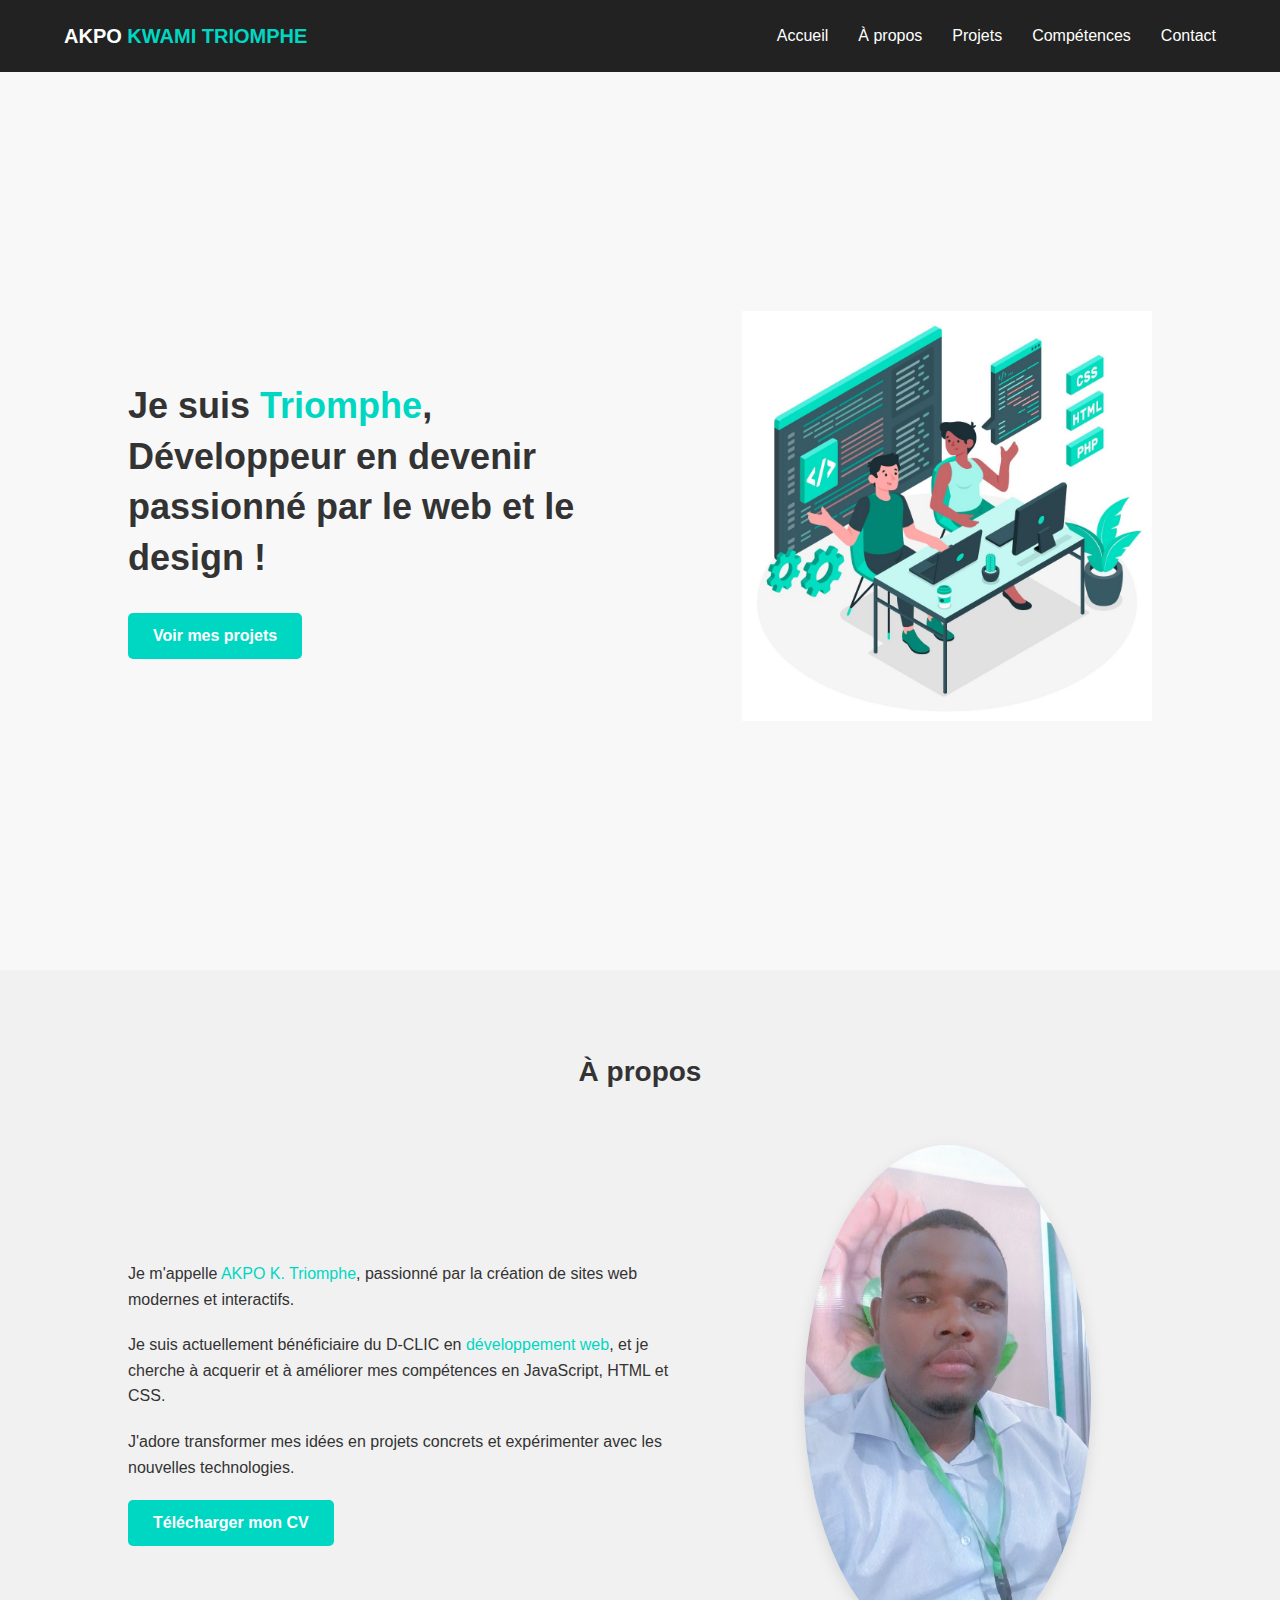
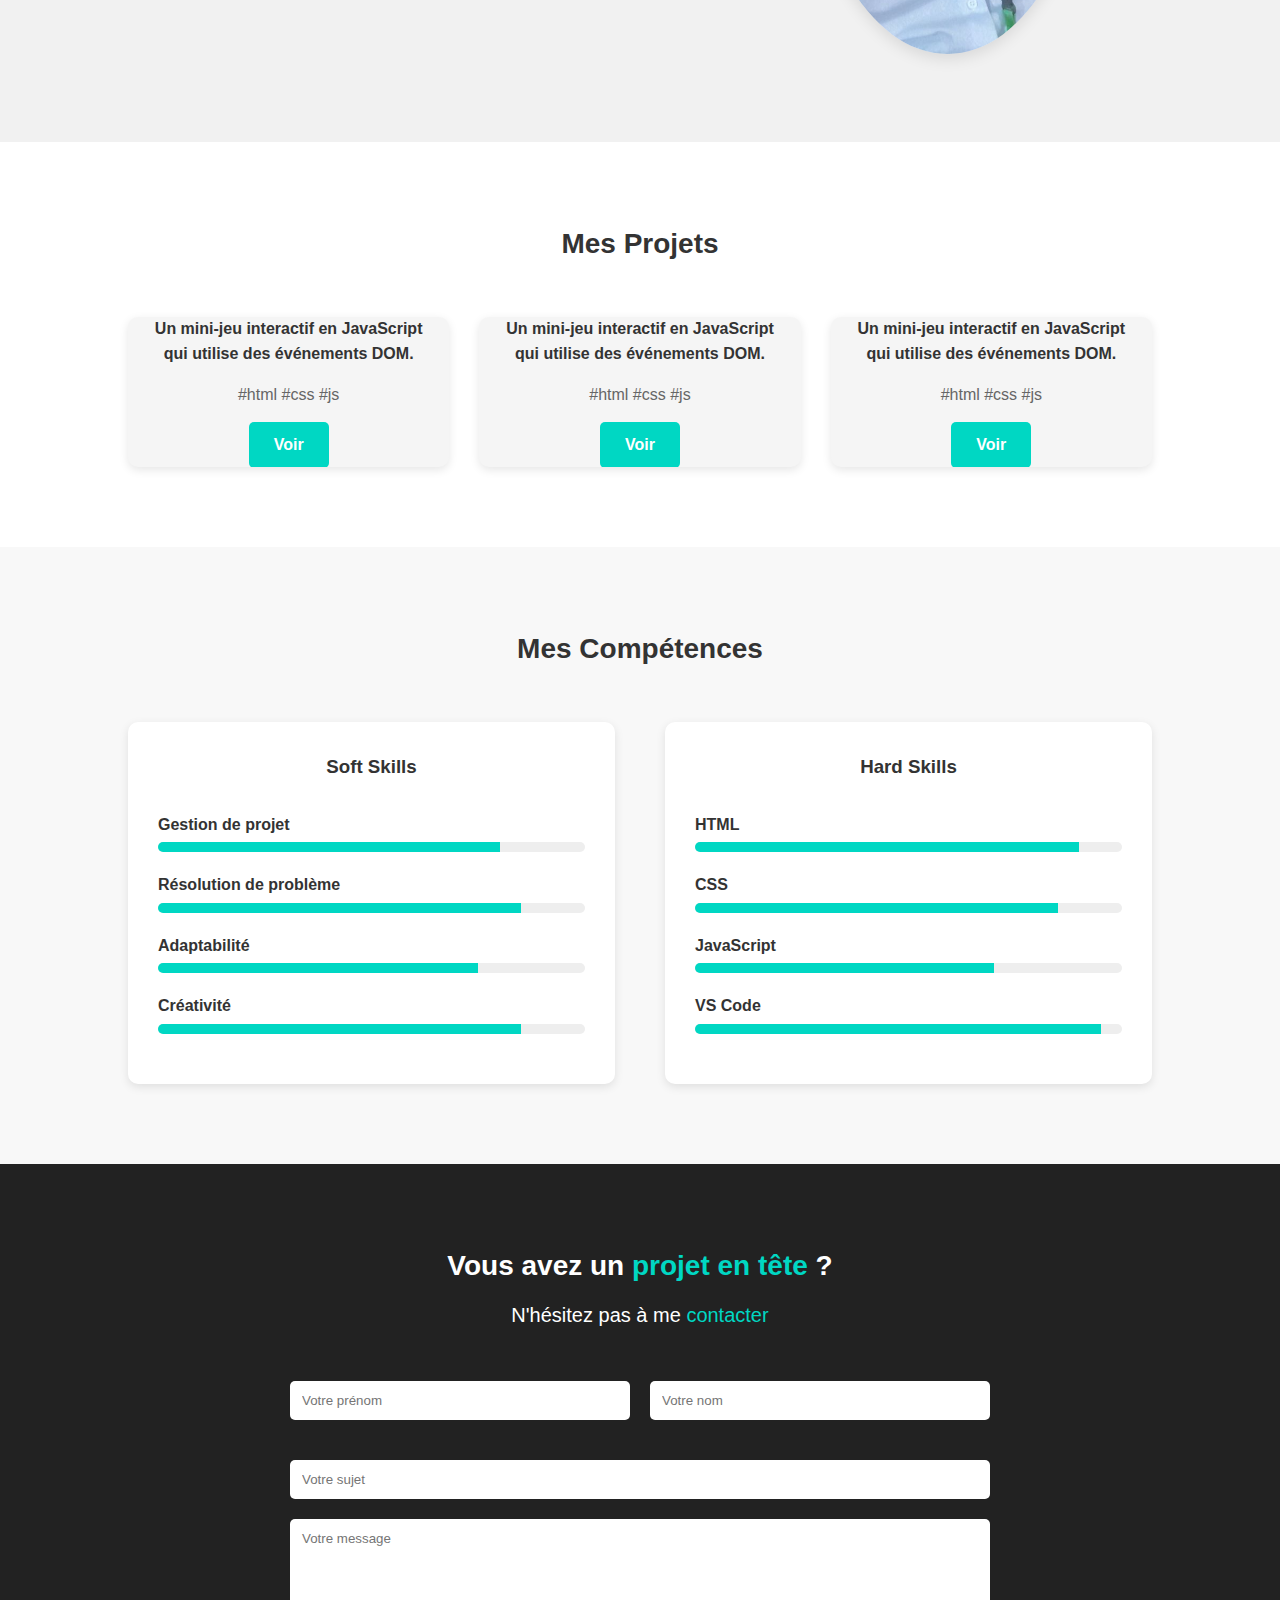
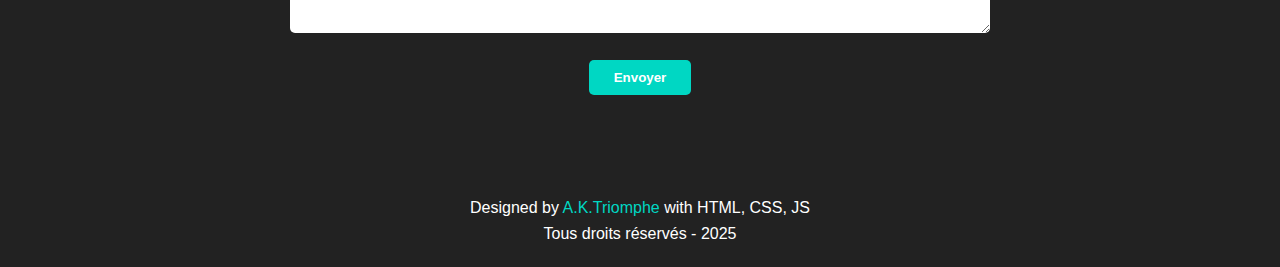
<file: index.html>
<!DOCTYPE html>
<html lang="fr">
<head>
    <meta charset="UTF-8">
    <meta name="viewport" content="width=device-width, initial-scale=1.0">
    <title>Portfolio - Développeur Web - AKPO KWAMI TRIOMPHE</title>
    <link rel="stylesheet" href="style.css">
</head>
<body>
    <!-- En-tête avec navigation -->
    <header>
        <div class="logo">
            <a href="#accueil">AKPO <span class="accent">KWAMI TRIOMPHE</span></a>
        </div>
        <nav>
            <ul>
                <li><a href="#accueil">Accueil</a></li>
                <li><a href="#a-propos">À propos</a></li>
                <li><a href="#projets">Projets</a></li>
                <li><a href="#competences">Compétences</a></li>
                <li><a href="#contact">Contact</a></li>
            </ul>
        </nav>
    </header>

    <!-- Section d'accueil -->
    <section id="accueil" class="hero">
        <div class="hero-content">
            <div class="hero-text">
                <h1>Je suis <span class="accent">Triomphe</span>, Développeur en devenir passionné par le web et le design !</h1>
                <a href="#projets" class="btn">Voir mes projets</a>
            </div>
            <div class="hero-image">
                <img src="1.jpg" alt="Illustration de développement web">
            </div>
        </div>
    </section>

    <!-- Section À propos -->
    <section id="a-propos" class="about">
        <h2 class="section-title">À propos</h2>
        <div class="about-content">
            <div class="about-text">
                <p>Je m'appelle <span class="accent">AKPO K. Triomphe</span>, passionné par la création de sites web modernes et interactifs.</p>
                <p>Je suis actuellement bénéficiaire du D-CLIC en <span class="accent">développement web</span>, et je cherche à acquerir et à améliorer mes compétences en JavaScript, HTML et CSS.</p>
                <p>J'adore transformer mes idées en projets concrets et expérimenter avec les nouvelles technologies.</p>
                <a href="CV de Kwami Triomphe AKPO.pdf" class="btn">Télécharger mon CV</a>
            </div>
            <div class="about-image">
                <img src="profil.jpg" alt="Ma photo de profil">
            </div>
        </div>
    </section>

    <!-- Section Projets -->
    <section id="projets" class="projects">
        <h2 class="section-title">Mes Projets</h2>
        <div class="projects-grid">
            <!-- Projet 1 -->
            <div class="project-card">
                <div class="project-info">
                    <h3>Un mini-jeu interactif en JavaScript qui utilise des événements DOM.</h3>
                    <p class="tags">#html #css #js</p>
                    <a href="#" class="btn">Voir</a>
                </div>
            </div>
            <!-- Projet 2 -->
            <div class="project-card">
                <div class="project-info">
                    <h3>Un mini-jeu interactif en JavaScript qui utilise des événements DOM.</h3>
                    <p class="tags">#html #css #js</p>
                    <a href="#" class="btn">Voir</a>
                </div>
            </div>
            <!-- Projet 3 -->
            <div class="project-card">
                <div class="project-info">
                    <h3>Un mini-jeu interactif en JavaScript qui utilise des événements DOM.</h3>
                    <p class="tags">#html #css #js</p>
                    <a href="#" class="btn">Voir</a>
                </div>
            </div>
        </div>
    </section>

    <!-- Section Compétences -->
    <section id="competences" class="skills">
        <h2 class="section-title">Mes Compétences</h2>
        <div class="skills-container">
            <!-- Soft Skills -->
            <div class="skills-column">
                <h3>Soft Skills</h3>
                <div class="skill">
                    <span>Gestion de projet</span>
                    <div class="skill-bar">
                        <div class="skill-level" style="width: 80%"></div>
                    </div>
                </div>
                <div class="skill">
                    <span>Résolution de problème</span>
                    <div class="skill-bar">
                        <div class="skill-level" style="width: 85%"></div>
                    </div>
                </div>
                <div class="skill">
                    <span>Adaptabilité</span>
                    <div class="skill-bar">
                        <div class="skill-level" style="width: 75%"></div>
                    </div>
                </div>
                <div class="skill">
                    <span>Créativité</span>
                    <div class="skill-bar">
                        <div class="skill-level" style="width: 85%"></div>
                    </div>
                </div>
            </div>
            <!-- Hard Skills -->
            <div class="skills-column">
                <h3>Hard Skills</h3>
                <div class="skill">
                    <span>HTML</span>
                    <div class="skill-bar">
                        <div class="skill-level" style="width: 90%"></div>
                    </div>
                </div>
                <div class="skill">
                    <span>CSS</span>
                    <div class="skill-bar">
                        <div class="skill-level" style="width: 85%"></div>
                    </div>
                </div>
                <div class="skill">
                    <span>JavaScript</span>
                    <div class="skill-bar">
                        <div class="skill-level" style="width: 70%"></div>
                    </div>
                </div>
                <div class="skill">
                    <span>VS Code</span>
                    <div class="skill-bar">
                        <div class="skill-level" style="width: 95%"></div>
                    </div>
                </div>
            </div>
        </div>
    </section>

    <!-- Section Contact -->
    <section id="contact" class="contact">
        <h2 class="contact-title">Vous avez un <span class="accent">projet en tête</span> ?</h2>
        <p class="contact-subtitle">N'hésitez pas à me <span class="accent">contacter</span></p>
        
        <form id="contact-form">
            <div class="form-row">
                <div class="form-group">
                    <input type="text" id="prenom" name="prenom" placeholder="Votre prénom" required>
                </div>
                <div class="form-group">
                    <input type="text" id="nom" name="nom" placeholder="Votre nom" required>
                </div>
            </div>
            <div class="form-group">
                <input type="text" id="sujet" name="sujet" placeholder="Votre sujet" required>
            </div>
            <div class="form-group">
                <textarea id="message" name="message" rows="6" placeholder="Votre message" required></textarea>
            </div>
            <button type="submit" class="btn">Envoyer</button>
        </form>
    </section>

    <!-- Pied de page -->
    <footer>
        <p>Designed by <span class="accent">A.K.Triomphe</span> with HTML, CSS, JS</p>
        <p>Tous droits réservés - 2025</p>
    </footer>

    <script src="script.js"></script>
</body>
</html>
</file>
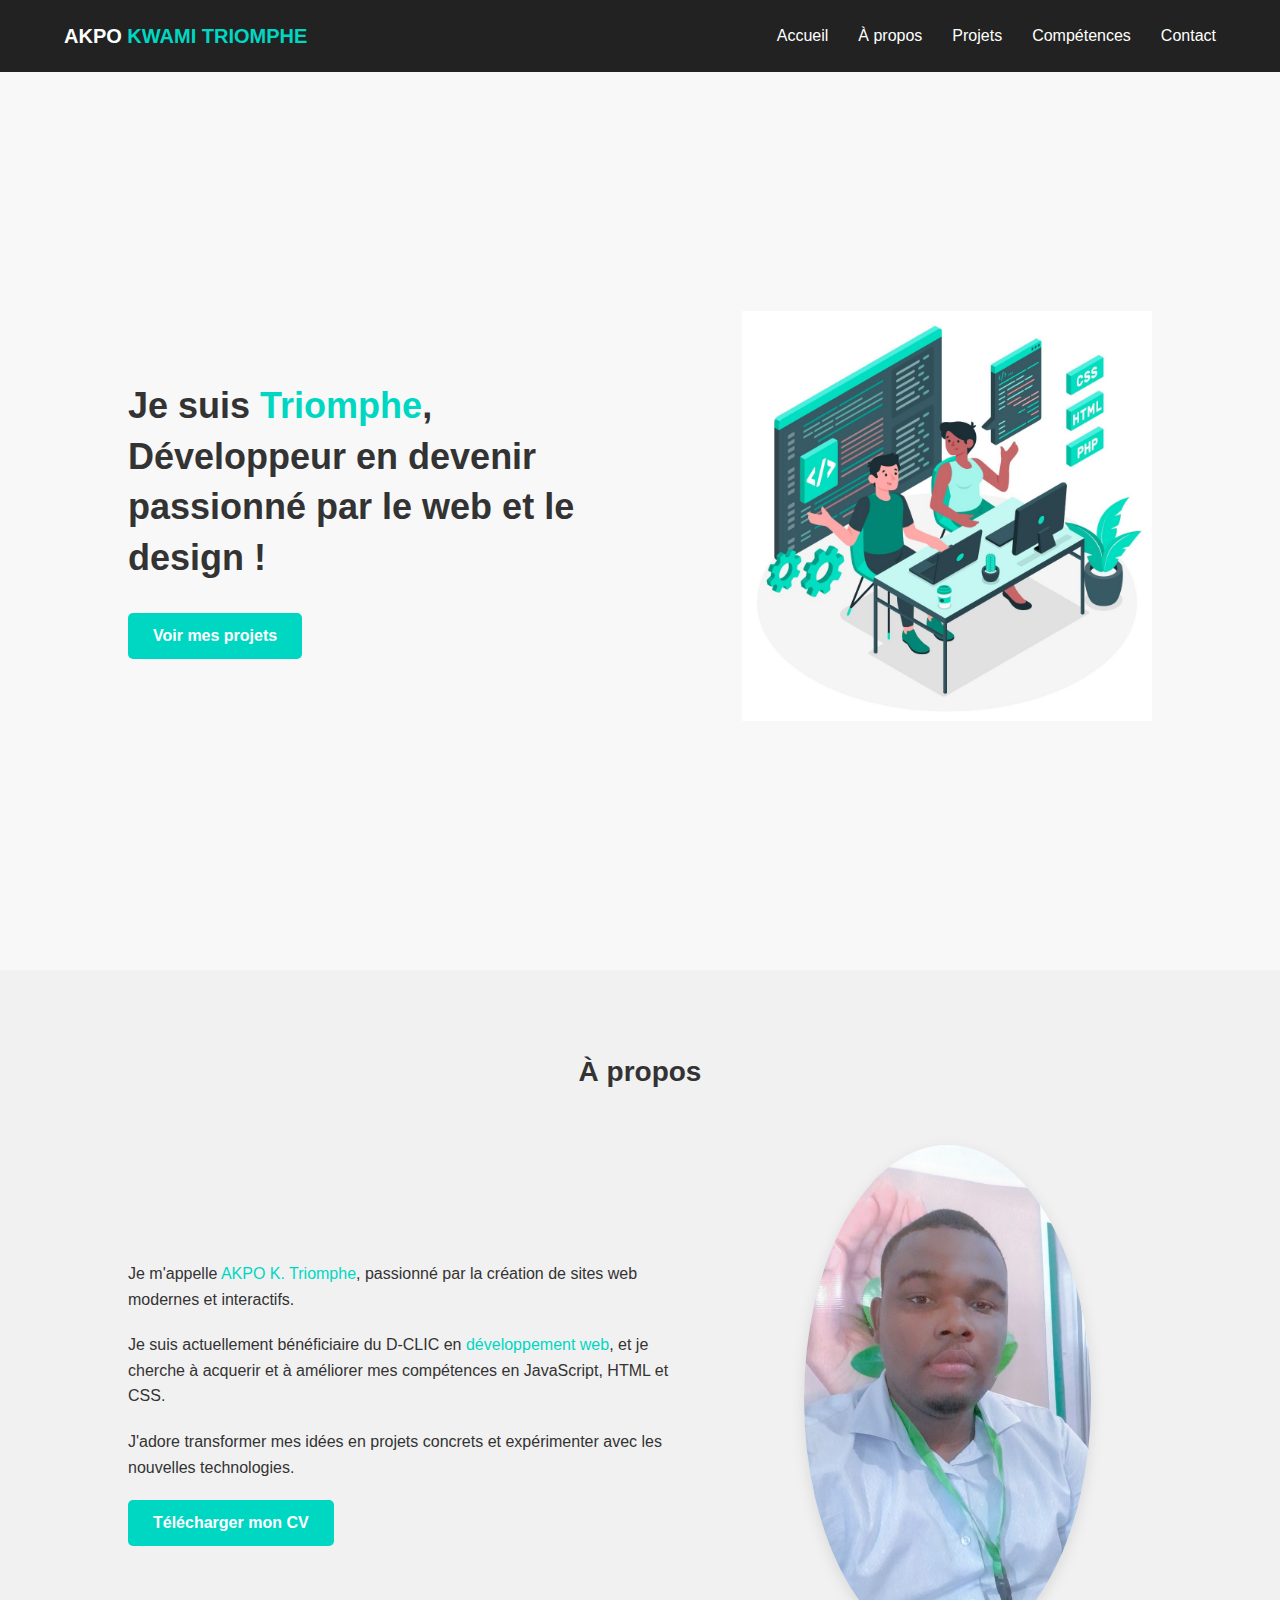
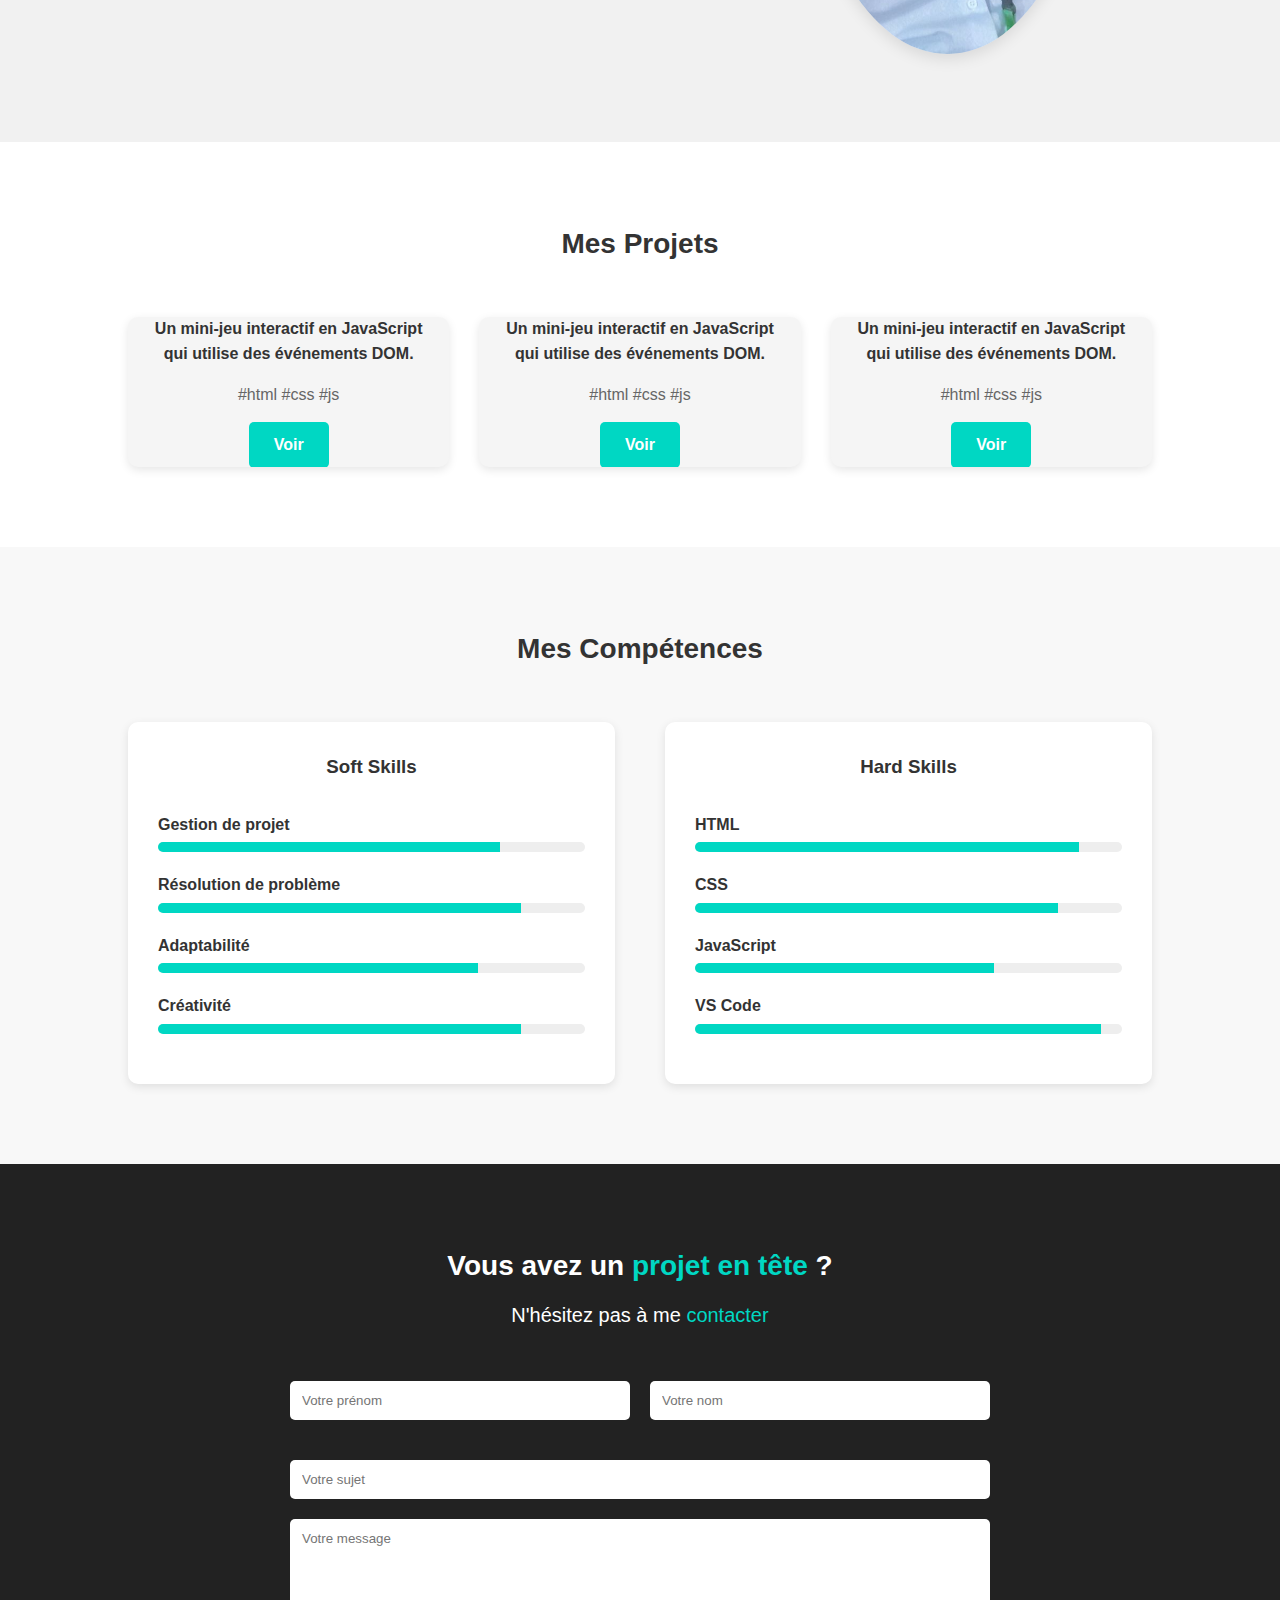
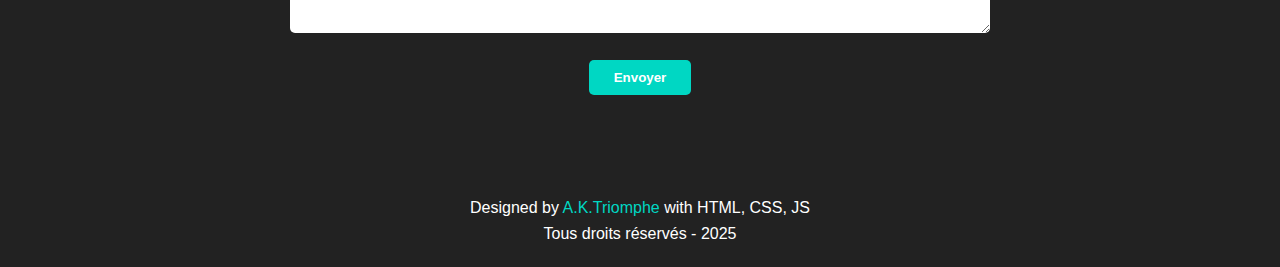
<file: final/index.html>
<!DOCTYPE html>
<html lang="fr">
<head>
    <meta charset="UTF-8">
    <meta name="viewport" content="width=device-width, initial-scale=1.0">
    <title>Portfolio - Développeur Web - AKPO KWAMI TRIOMPHE</title>
    <link rel="stylesheet" href="style.css">
</head>
<body>
    <!-- En-tête avec navigation -->
    <header>
        <div class="logo">
            <a href="#accueil">AKPO <span class="accent">KWAMI TRIOMPHE</span></a>
        </div>
        <nav>
            <ul>
                <li><a href="#accueil">Accueil</a></li>
                <li><a href="#a-propos">À propos</a></li>
                <li><a href="#projets">Projets</a></li>
                <li><a href="#competences">Compétences</a></li>
                <li><a href="#contact">Contact</a></li>
            </ul>
        </nav>
    </header>

    <!-- Section d'accueil -->
    <section id="accueil" class="hero">
        <div class="hero-content">
            <div class="hero-text">
                <h1>Je suis <span class="accent">Triomphe</span>, Développeur en devenir passionné par le web et le design !</h1>
                <a href="#projets" class="btn">Voir mes projets</a>
            </div>
            <div class="hero-image">
                <img src="../1.jpg" alt="Illustration de développement web">
            </div>
        </div>
    </section>

    <!-- Section À propos -->
    <section id="a-propos" class="about">
        <h2 class="section-title">À propos</h2>
        <div class="about-content">
            <div class="about-text">
                <p>Je m'appelle <span class="accent">AKPO K. Triomphe</span>, passionné par la création de sites web modernes et interactifs.</p>
                <p>Je suis actuellement bénéficiaire du D-CLIC en <span class="accent">développement web</span>, et je cherche à acquerir et à améliorer mes compétences en JavaScript, HTML et CSS.</p>
                <p>J'adore transformer mes idées en projets concrets et expérimenter avec les nouvelles technologies.</p>
                <a href="../CV de Kwami Triomphe AKPO.pdf" class="btn">Télécharger mon CV</a>
            </div>
            <div class="about-image">
                <img src="../profil.jpg" alt="Ma photo de profil">
            </div>
        </div>
    </section>

    <!-- Section Projets -->
    <section id="projets" class="projects">
        <h2 class="section-title">Mes Projets</h2>
        <div class="projects-grid">
            <!-- Projet 1 -->
            <div class="project-card">
                <div class="project-info">
                    <h3>Un mini-jeu interactif en JavaScript qui utilise des événements DOM.</h3>
                    <p class="tags">#html #css #js</p>
                    <a href="#" class="btn">Voir</a>
                </div>
            </div>
            <!-- Projet 2 -->
            <div class="project-card">
                <div class="project-info">
                    <h3>Un mini-jeu interactif en JavaScript qui utilise des événements DOM.</h3>
                    <p class="tags">#html #css #js</p>
                    <a href="#" class="btn">Voir</a>
                </div>
            </div>
            <!-- Projet 3 -->
            <div class="project-card">
                <div class="project-info">
                    <h3>Un mini-jeu interactif en JavaScript qui utilise des événements DOM.</h3>
                    <p class="tags">#html #css #js</p>
                    <a href="#" class="btn">Voir</a>
                </div>
            </div>
        </div>
    </section>

    <!-- Section Compétences -->
    <section id="competences" class="skills">
        <h2 class="section-title">Mes Compétences</h2>
        <div class="skills-container">
            <!-- Soft Skills -->
            <div class="skills-column">
                <h3>Soft Skills</h3>
                <div class="skill">
                    <span>Gestion de projet</span>
                    <div class="skill-bar">
                        <div class="skill-level" style="width: 80%"></div>
                    </div>
                </div>
                <div class="skill">
                    <span>Résolution de problème</span>
                    <div class="skill-bar">
                        <div class="skill-level" style="width: 85%"></div>
                    </div>
                </div>
                <div class="skill">
                    <span>Adaptabilité</span>
                    <div class="skill-bar">
                        <div class="skill-level" style="width: 75%"></div>
                    </div>
                </div>
                <div class="skill">
                    <span>Créativité</span>
                    <div class="skill-bar">
                        <div class="skill-level" style="width: 85%"></div>
                    </div>
                </div>
            </div>
            <!-- Hard Skills -->
            <div class="skills-column">
                <h3>Hard Skills</h3>
                <div class="skill">
                    <span>HTML</span>
                    <div class="skill-bar">
                        <div class="skill-level" style="width: 90%"></div>
                    </div>
                </div>
                <div class="skill">
                    <span>CSS</span>
                    <div class="skill-bar">
                        <div class="skill-level" style="width: 85%"></div>
                    </div>
                </div>
                <div class="skill">
                    <span>JavaScript</span>
                    <div class="skill-bar">
                        <div class="skill-level" style="width: 70%"></div>
                    </div>
                </div>
                <div class="skill">
                    <span>VS Code</span>
                    <div class="skill-bar">
                        <div class="skill-level" style="width: 95%"></div>
                    </div>
                </div>
            </div>
        </div>
    </section>

    <!-- Section Contact -->
    <section id="contact" class="contact">
        <h2 class="contact-title">Vous avez un <span class="accent">projet en tête</span> ?</h2>
        <p class="contact-subtitle">N'hésitez pas à me <span class="accent">contacter</span></p>
        
        <form id="contact-form">
            <div class="form-row">
                <div class="form-group">
                    <input type="text" id="prenom" name="prenom" placeholder="Votre prénom" required>
                </div>
                <div class="form-group">
                    <input type="text" id="nom" name="nom" placeholder="Votre nom" required>
                </div>
            </div>
            <div class="form-group">
                <input type="text" id="sujet" name="sujet" placeholder="Votre sujet" required>
            </div>
            <div class="form-group">
                <textarea id="message" name="message" rows="6" placeholder="Votre message" required></textarea>
            </div>
            <button type="submit" class="btn">Envoyer</button>
        </form>
    </section>

    <!-- Pied de page -->
    <footer>
        <p>Designed by <span class="accent">A.K.Triomphe</span> with HTML, CSS, JS</p>
        <p>Tous droits réservés - 2025</p>
    </footer>

    <script src="script.js"></script>
</body>
</html>
</file>
<file: style.css>
/* Réinitialisation et styles généraux */
* {
    margin: 0;
    padding: 0;
    box-sizing: border-box;
    font-family: 'Arial', sans-serif;
}

body {
    line-height: 1.6;
    color: #333;
}

a {
    text-decoration: none;
    color: inherit;
}

ul {
    list-style: none;
}

.accent {
    color: #00D7C3;
}

.section-title {
    text-align: center;
    margin-bottom: 50px;
    font-size: 28px;
    position: relative;
}

.btn {
    display: inline-block;
    background-color: #00D7C3;
    color: white;
    padding: 10px 25px;
    border-radius: 5px;
    font-weight: bold;
    transition: background-color 0.3s;
    border: none;
    cursor: pointer;
}

.btn:hover {
    background-color: #00b2a3;
}

/* En-tête et navigation */
header {
    display: flex;
    justify-content: space-between;
    align-items: center;
    padding: 20px 5%;
    background-color: #222;
    color: white;
    position: fixed;
    width: 100%;
    top: 0;
    z-index: 1000;
}

.logo a {
    font-size: 20px;
    font-weight: bold;
}

nav ul {
    display: flex;
}

nav ul li {
    margin-left: 30px;
}

nav ul li a {
    font-size: 16px;
    transition: color 0.3s;
}

nav ul li a:hover {
    color: #00D7C3;
}

/* Section Héro/Accueil */
.hero {
    height: 100vh;
    background-color: #f8f8f8;
    display: flex;
    align-items: center;
    padding: 0 10%;
    margin-top: 70px;
}

.hero-content {
    display: flex;
    justify-content: space-between;
    align-items: center;
    width: 100%;
}

.hero-text {
    width: 50%;
}

.hero-text h1 {
    font-size: 36px;
    margin-bottom: 30px;
    line-height: 1.4;
}

.hero-image {
    width: 40%;
}

.hero-image img {
    width: 100%;
    max-width: 500px;
}

/* Section À propos */
.about {
    padding: 80px 10%;
    background-color: #f1f1f1;
}

.about-content {
    display: flex;
    justify-content: space-between;
    align-items: center;
}

.about-text {
    width: 60%;
    padding-right: 40px;
}

.about-text p {
    margin-bottom: 20px;
    font-size: 16px;
}

.about-image {
    width: 40%;
    text-align: center;
}

.about-image img {
    width: 70%;
    border-radius: 50%;
    box-shadow: 0 5px 15px rgba(0,0,0,0.1);
}

/* Section Projets */
.projects {
    padding: 80px 10%;
    background-color: #ffffff;
}

.projects-grid {
    display: grid;
    grid-template-columns: repeat(3, 1fr);
    gap: 30px;
}

.project-card {
    background-color: #f5f5f5;
    border-radius: 10px;
    overflow: hidden;
    box-shadow: 0 3px 10px rgba(0,0,0,0.1);
    height: 150px;
    display: flex;
    flex-direction: column;
    justify-content: center;
}

.project-info {
    padding: 20px;
    text-align: center;
}

.project-info h3 {
    font-size: 16px;
    margin-bottom: 15px;
}

.tags {
    margin-bottom: 15px;
    color: #666;
}

/* Section Compétences */
.skills {
    padding: 80px 10%;
    background-color: #f8f8f8;
}

.skills-container {
    display: flex;
    justify-content: space-between;
    gap: 50px;
}

.skills-column {
    flex: 1;
    background-color: white;
    padding: 30px;
    border-radius: 10px;
    box-shadow: 0 3px 10px rgba(0,0,0,0.1);
}

.skills-column h3 {
    text-align: center;
    margin-bottom: 30px;
}

.skill {
    margin-bottom: 20px;
}

.skill span {
    display: block;
    margin-bottom: 5px;
    font-weight: bold;
}

.skill-bar {
    height: 10px;
    background-color: #eee;
    border-radius: 5px;
    overflow: hidden;
}

.skill-level {
    height: 100%;
    background-color: #00D7C3;
}

/* Section Contact */
.contact {
    padding: 80px 10%;
    background-color: #222;
    color: white;
    text-align: center;
}

.contact-title {
    font-size: 28px;
    margin-bottom: 10px;
}

.contact-subtitle {
    font-size: 20px;
    margin-bottom: 50px;
}

#contact-form {
    max-width: 700px;
    margin: 0 auto;
}

.form-row {
    display: flex;
    gap: 20px;
    margin-bottom: 20px;
}

.form-group {
    flex: 1;
    margin-bottom: 20px;
}

input, textarea {
    width: 100%;
    padding: 12px;
    border: none;
    border-radius: 5px;
    background-color: white;
}

textarea {
    resize: vertical;
}

/* Pied de page */
footer {
    padding: 20px;
    background-color: #222;
    color: white;
    text-align: center;
}

/* Médias queries pour la responsivité */
@media (max-width: 992px) {
    .hero-content, .about-content {
        flex-direction: column;
        text-align: center;
    }
    
    .hero-text, .about-text, .hero-image, .about-image {
        width: 100%;
        padding: 0;
        margin-bottom: 30px;
    }
    
    .projects-grid {
        grid-template-columns: repeat(2, 1fr);
    }
    
    .skills-container {
        flex-direction: column;
    }
}

@media (max-width: 768px) {
    header {
        flex-direction: column;
        padding: 15px 5%;
    }
    
    nav ul {
        margin-top: 15px;
    }
    
    nav ul li {
        margin: 0 10px;
    }
    
    .hero {
        margin-top: 120px;
    }
    
    .projects-grid {
        grid-template-columns: 1fr;
    }
    
    .form-row {
        flex-direction: column;
        gap: 0;
    }
}
</file>
<file: final/style.css>
/* Réinitialisation et styles généraux */
* {
    margin: 0;
    padding: 0;
    box-sizing: border-box;
    font-family: 'Arial', sans-serif;
}

body {
    line-height: 1.6;
    color: #333;
}

a {
    text-decoration: none;
    color: inherit;
}

ul {
    list-style: none;
}

.accent {
    color: #00D7C3;
}

.section-title {
    text-align: center;
    margin-bottom: 50px;
    font-size: 28px;
    position: relative;
}

.btn {
    display: inline-block;
    background-color: #00D7C3;
    color: white;
    padding: 10px 25px;
    border-radius: 5px;
    font-weight: bold;
    transition: background-color 0.3s;
    border: none;
    cursor: pointer;
}

.btn:hover {
    background-color: #00b2a3;
}

/* En-tête et navigation */
header {
    display: flex;
    justify-content: space-between;
    align-items: center;
    padding: 20px 5%;
    background-color: #222;
    color: white;
    position: fixed;
    width: 100%;
    top: 0;
    z-index: 1000;
}

.logo a {
    font-size: 20px;
    font-weight: bold;
}

nav ul {
    display: flex;
}

nav ul li {
    margin-left: 30px;
}

nav ul li a {
    font-size: 16px;
    transition: color 0.3s;
}

nav ul li a:hover {
    color: #00D7C3;
}

/* Section Héro/Accueil */
.hero {
    height: 100vh;
    background-color: #f8f8f8;
    display: flex;
    align-items: center;
    padding: 0 10%;
    margin-top: 70px;
}

.hero-content {
    display: flex;
    justify-content: space-between;
    align-items: center;
    width: 100%;
}

.hero-text {
    width: 50%;
}

.hero-text h1 {
    font-size: 36px;
    margin-bottom: 30px;
    line-height: 1.4;
}

.hero-image {
    width: 40%;
}

.hero-image img {
    width: 100%;
    max-width: 500px;
}

/* Section À propos */
.about {
    padding: 80px 10%;
    background-color: #f1f1f1;
}

.about-content {
    display: flex;
    justify-content: space-between;
    align-items: center;
}

.about-text {
    width: 60%;
    padding-right: 40px;
}

.about-text p {
    margin-bottom: 20px;
    font-size: 16px;
}

.about-image {
    width: 40%;
    text-align: center;
}

.about-image img {
    width: 70%;
    border-radius: 50%;
    box-shadow: 0 5px 15px rgba(0,0,0,0.1);
}

/* Section Projets */
.projects {
    padding: 80px 10%;
    background-color: #ffffff;
}

.projects-grid {
    display: grid;
    grid-template-columns: repeat(3, 1fr);
    gap: 30px;
}

.project-card {
    background-color: #f5f5f5;
    border-radius: 10px;
    overflow: hidden;
    box-shadow: 0 3px 10px rgba(0,0,0,0.1);
    height: 150px;
    display: flex;
    flex-direction: column;
    justify-content: center;
}

.project-info {
    padding: 20px;
    text-align: center;
}

.project-info h3 {
    font-size: 16px;
    margin-bottom: 15px;
}

.tags {
    margin-bottom: 15px;
    color: #666;
}

/* Section Compétences */
.skills {
    padding: 80px 10%;
    background-color: #f8f8f8;
}

.skills-container {
    display: flex;
    justify-content: space-between;
    gap: 50px;
}

.skills-column {
    flex: 1;
    background-color: white;
    padding: 30px;
    border-radius: 10px;
    box-shadow: 0 3px 10px rgba(0,0,0,0.1);
}

.skills-column h3 {
    text-align: center;
    margin-bottom: 30px;
}

.skill {
    margin-bottom: 20px;
}

.skill span {
    display: block;
    margin-bottom: 5px;
    font-weight: bold;
}

.skill-bar {
    height: 10px;
    background-color: #eee;
    border-radius: 5px;
    overflow: hidden;
}

.skill-level {
    height: 100%;
    background-color: #00D7C3;
}

/* Section Contact */
.contact {
    padding: 80px 10%;
    background-color: #222;
    color: white;
    text-align: center;
}

.contact-title {
    font-size: 28px;
    margin-bottom: 10px;
}

.contact-subtitle {
    font-size: 20px;
    margin-bottom: 50px;
}

#contact-form {
    max-width: 700px;
    margin: 0 auto;
}

.form-row {
    display: flex;
    gap: 20px;
    margin-bottom: 20px;
}

.form-group {
    flex: 1;
    margin-bottom: 20px;
}

input, textarea {
    width: 100%;
    padding: 12px;
    border: none;
    border-radius: 5px;
    background-color: white;
}

textarea {
    resize: vertical;
}

/* Pied de page */
footer {
    padding: 20px;
    background-color: #222;
    color: white;
    text-align: center;
}

/* Médias queries pour la responsivité */
@media (max-width: 992px) {
    .hero-content, .about-content {
        flex-direction: column;
        text-align: center;
    }
    
    .hero-text, .about-text, .hero-image, .about-image {
        width: 100%;
        padding: 0;
        margin-bottom: 30px;
    }
    
    .projects-grid {
        grid-template-columns: repeat(2, 1fr);
    }
    
    .skills-container {
        flex-direction: column;
    }
}

@media (max-width: 768px) {
    header {
        flex-direction: column;
        padding: 15px 5%;
    }
    
    nav ul {
        margin-top: 15px;
    }
    
    nav ul li {
        margin: 0 10px;
    }
    
    .hero {
        margin-top: 120px;
    }
    
    .projects-grid {
        grid-template-columns: 1fr;
    }
    
    .form-row {
        flex-direction: column;
        gap: 0;
    }
}
</file>
